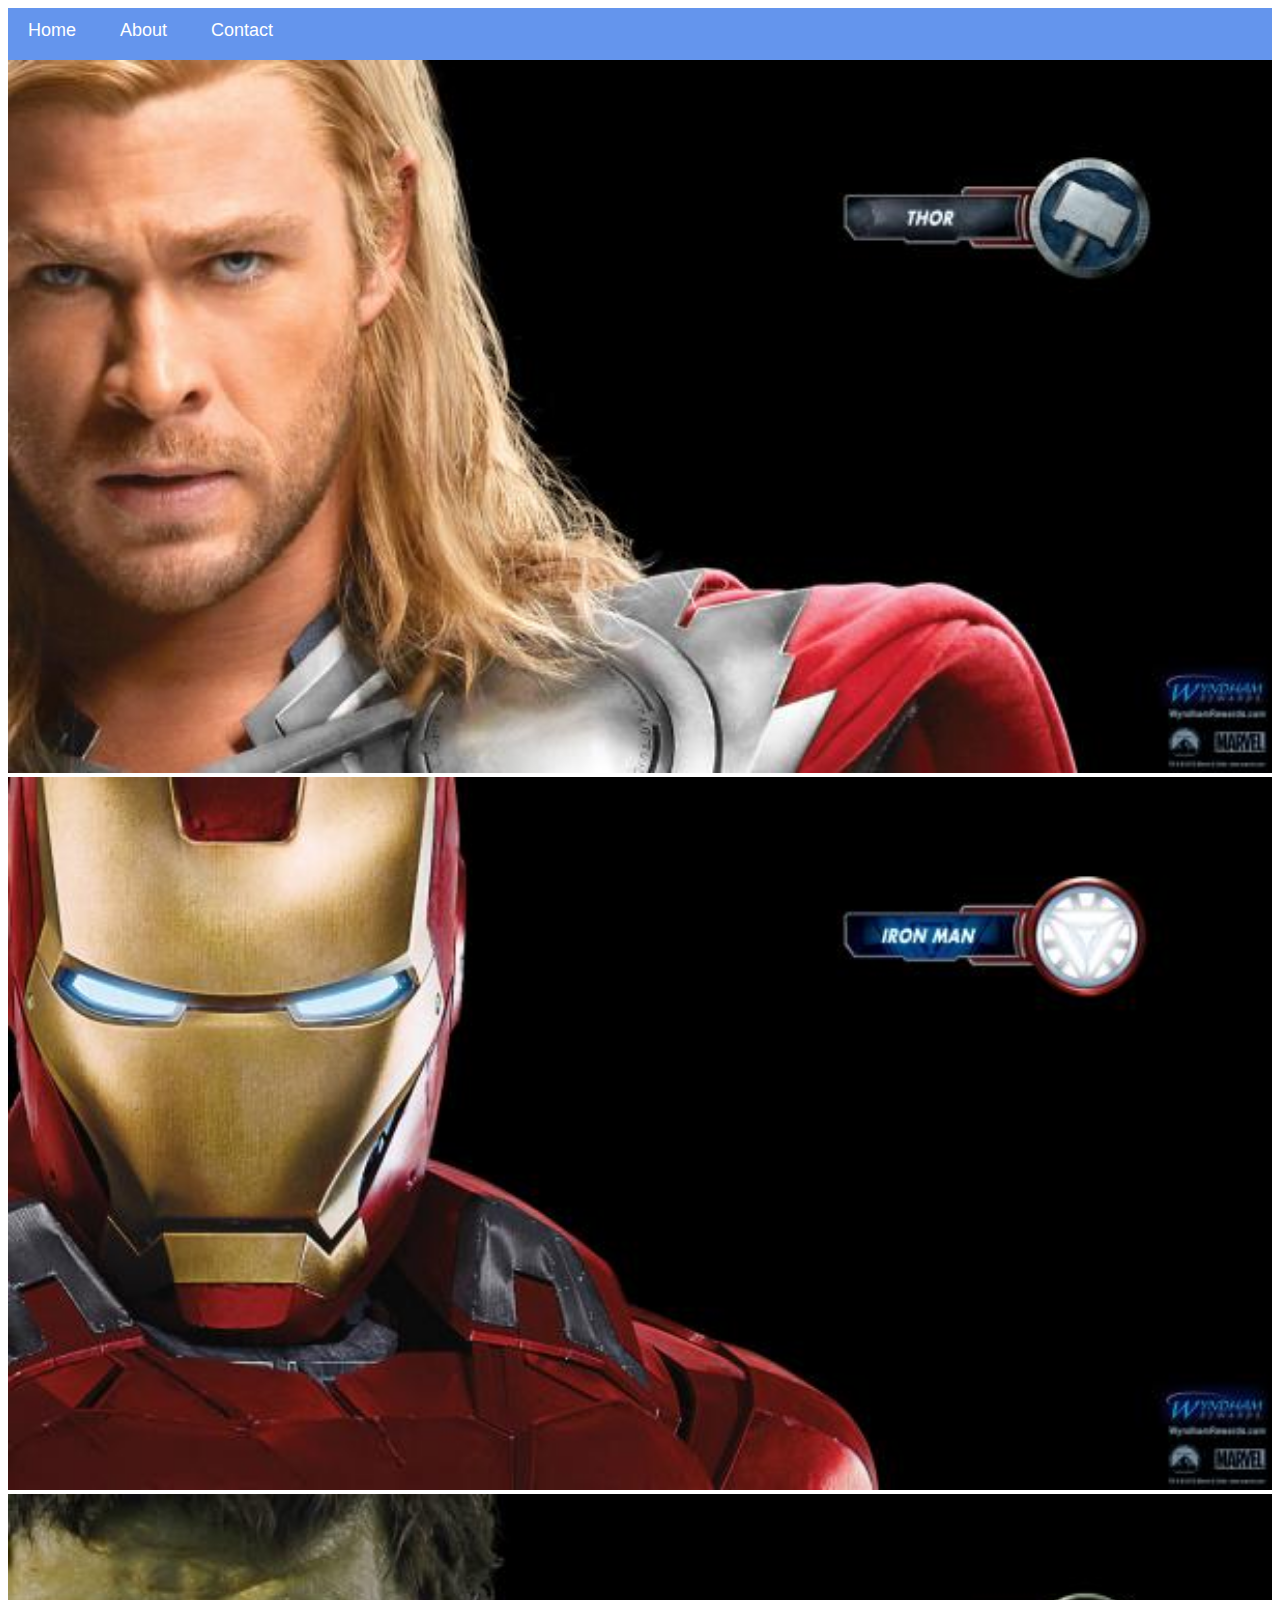
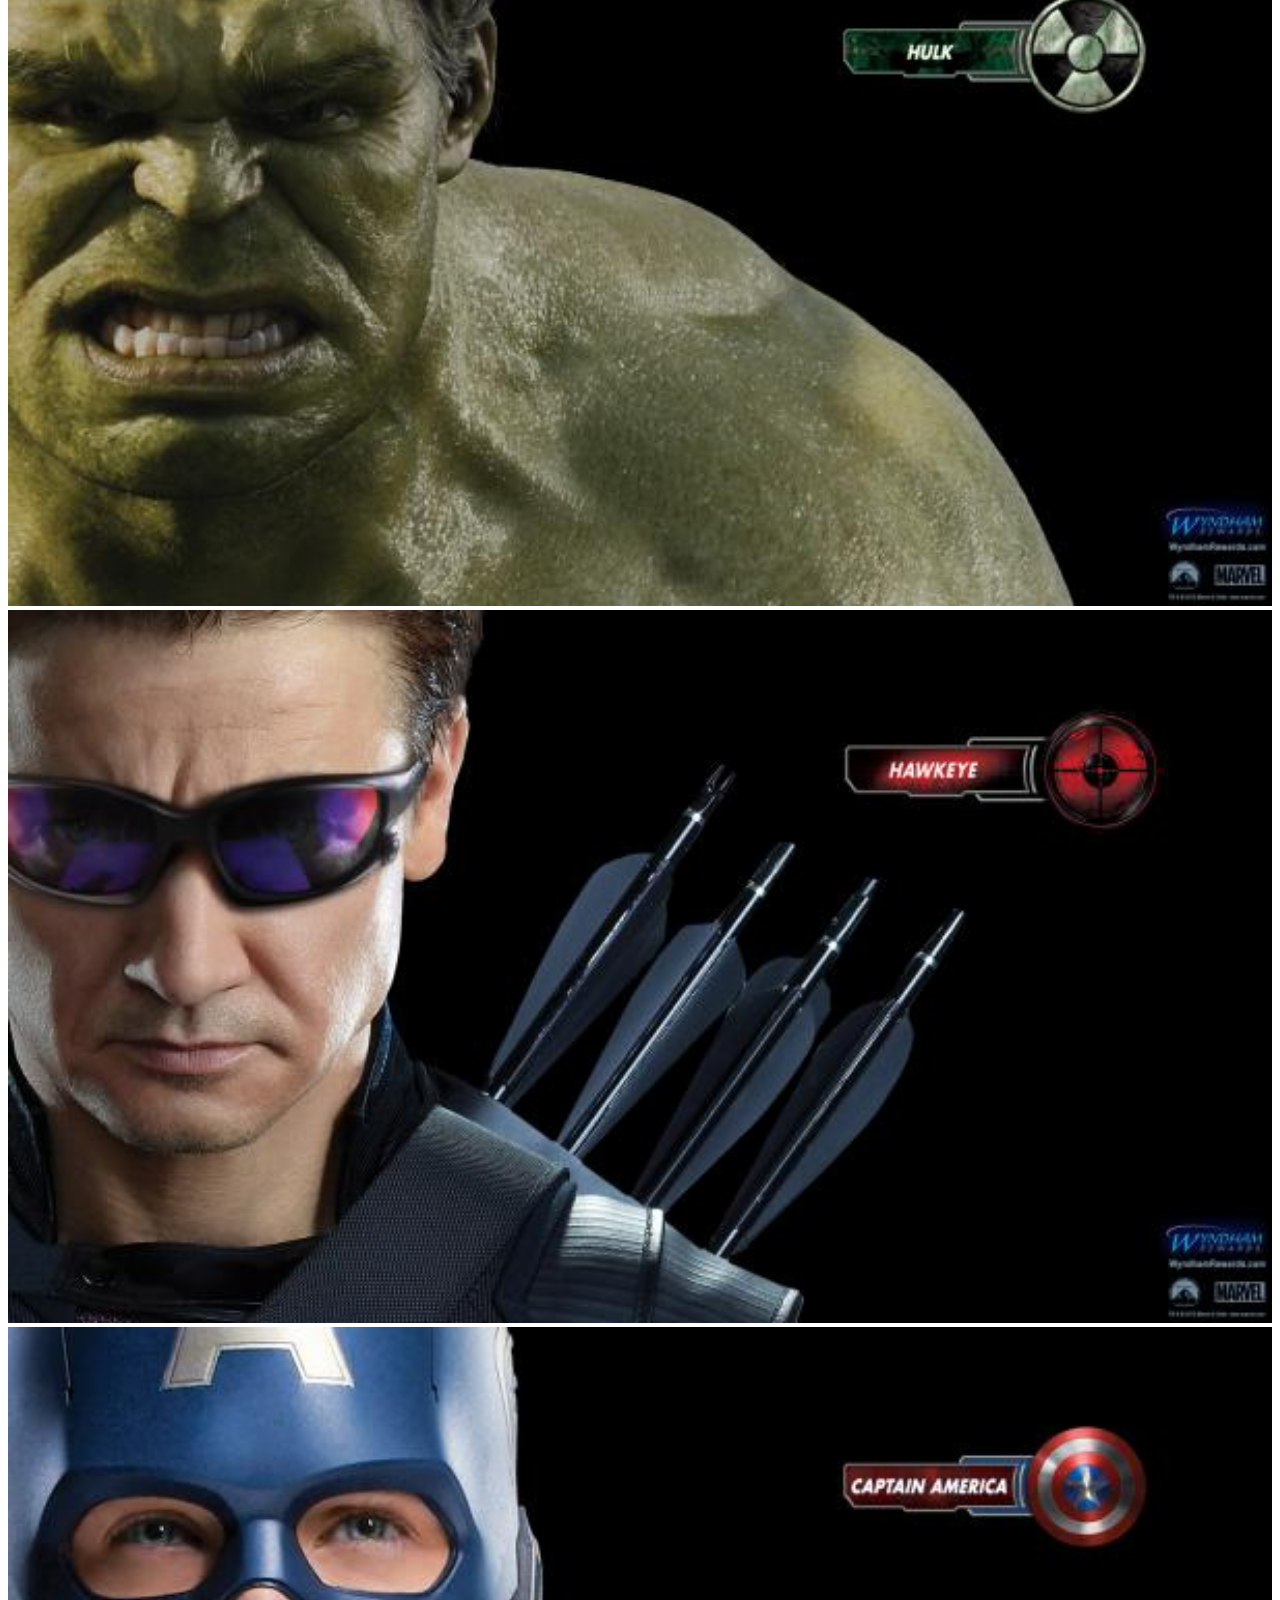
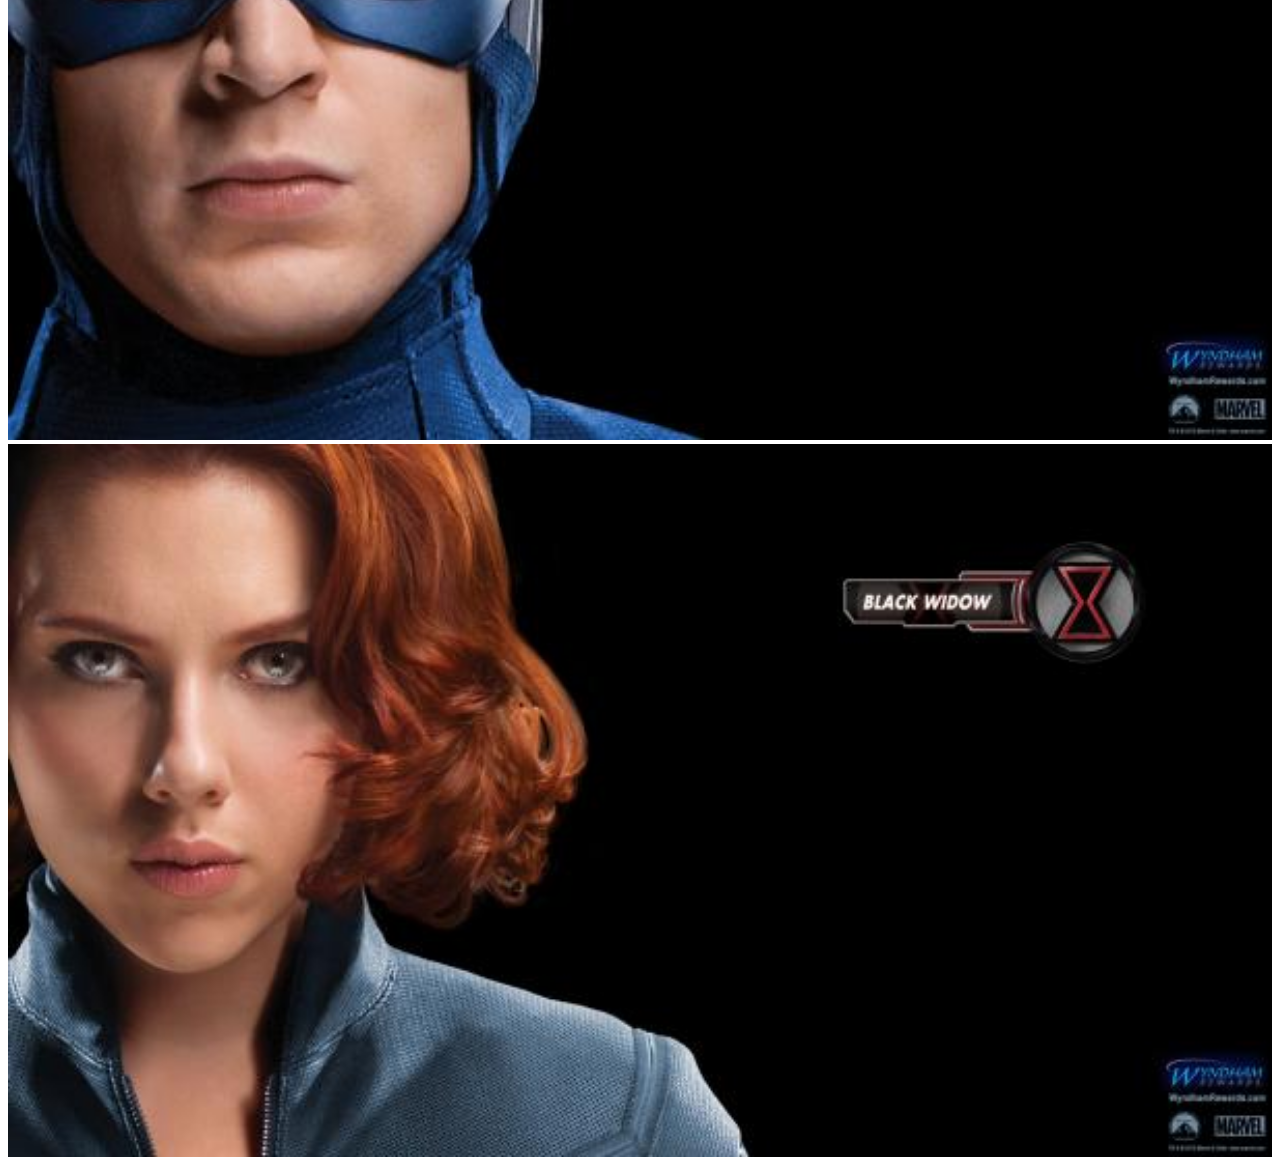
<file: index.html>
<!DOCTYPE html>
<html>
      <head>
            <link rel="stylesheet" href="style.css">
      </head>
      <body>
          <div id="menu">
           <a href="index.html">Home</a>
           <a href="about.html">About</a>
           <a href="contact.html">Contact</a>
          </div>
           <div class="gallery">
                <a href="avenger-1.html"><img src="images/avengers_01.jpg"/></a>
                <a href="avenger-2.html"><img src="images/avengers_02.jpg"/></a>
                <a href="avenger-3.html"><img src="images/avengers_03.jpg"/></a>
                <a href="avenger-4.html"><img src="images/avengers_04.jpg"/></a>
                <a href="avenger-5.html"><img src="images/avengers_05.jpg"/></a>
                <a href="avenger-6.html"><img src="images/avengers_06.jpg"/></a>
           </div>
      </body>
</html>
</file>
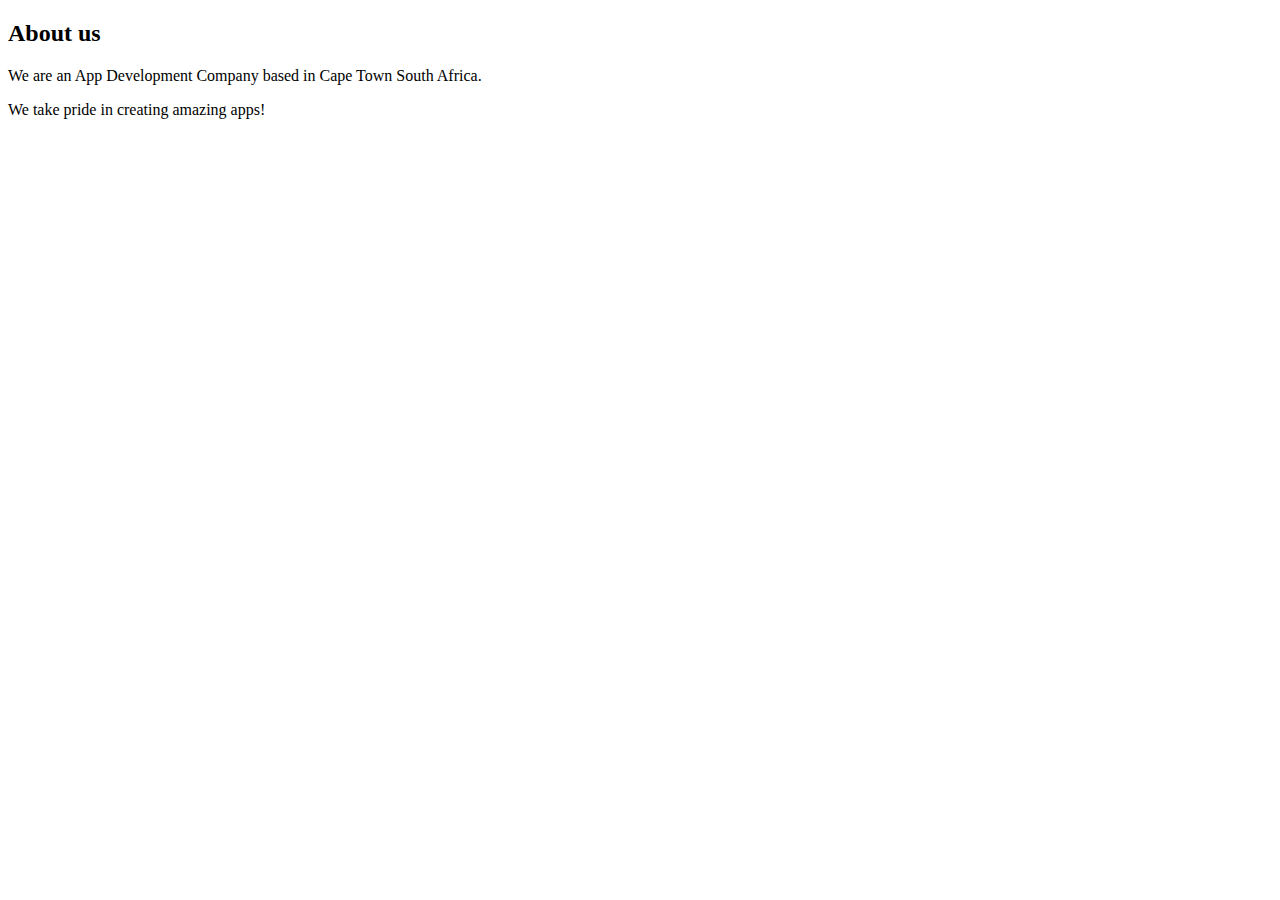
<file: about.html>
<!DOCTYPE html>
<html>
    <head>
        <link rel="stylesheet" href="style.css">
    </head>
    <body>
        <h2>About us</h2>
        <p>We are an App Development Company based in Cape Town South Africa.</p>
        <p>We take pride in creating amazing apps!</p> 
    </body>
</html>
</file>
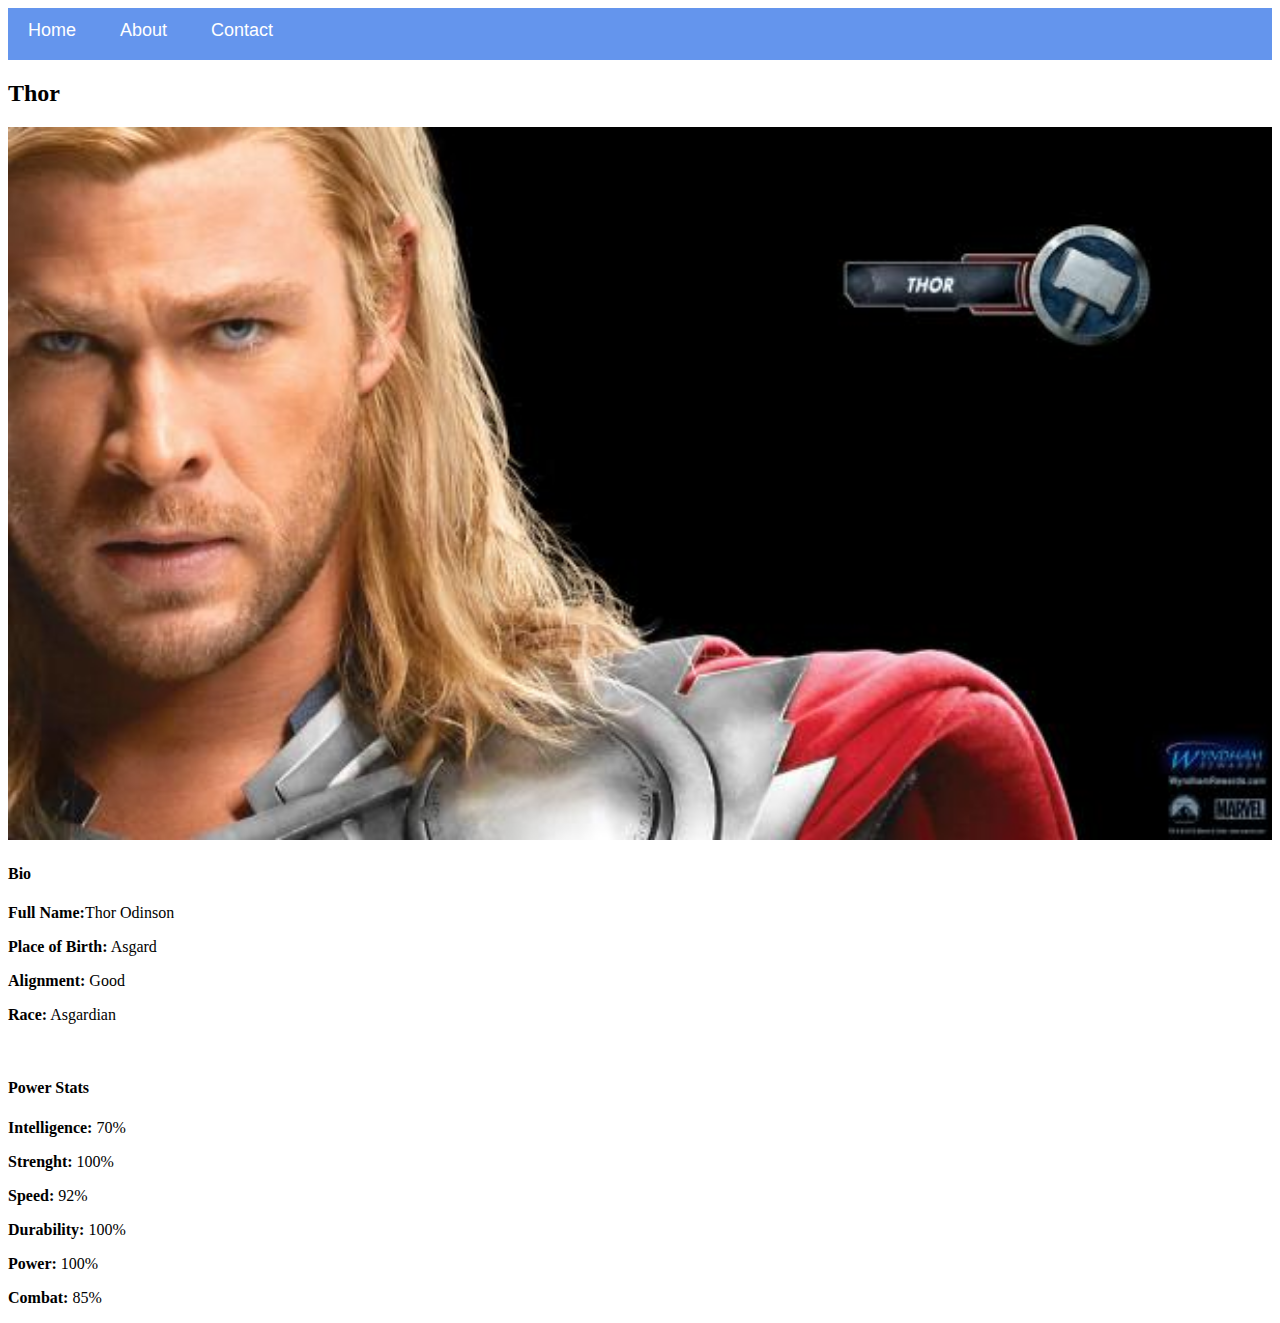
<file: avenger-1.html>
<!DOCTYPE html>
<html>
      <head> 
           <link rel="stylesheet" href="style.css"> 
       </head>
 
       <body> 
          <div id="menu">
           <a href="index.html">Home</a>
           <a href="about.html">About</a>
           <a href="contact.html">Contact</a>
          </div>
          <h2>Thor</h2>
          <div class="gallery"> 
              <img src="images/avengers_01.jpg"> 
          </div>
          <h4>Bio</h4>
           <p><b>Full Name:</b>Thor Odinson</p>
           <p><b>Place of Birth:</b> Asgard</p>
           <p><b>Alignment:</b> Good</p>
           <p><b>Race:</b> Asgardian</p>
           <br/>
           
           <h4><b>Power Stats</b></h4>
           <p><b>Intelligence:</b> 70%</p>
           <p><b>Strenght:</b> 100%</p>
           <p><b>Speed:</b> 92%</p>
           <p><b>Durability:</b> 100%</p>
           <p><b>Power:</b> 100%</p>
           <p><b>Combat:</b> 85%</p>
    </body>
</html>
</file>
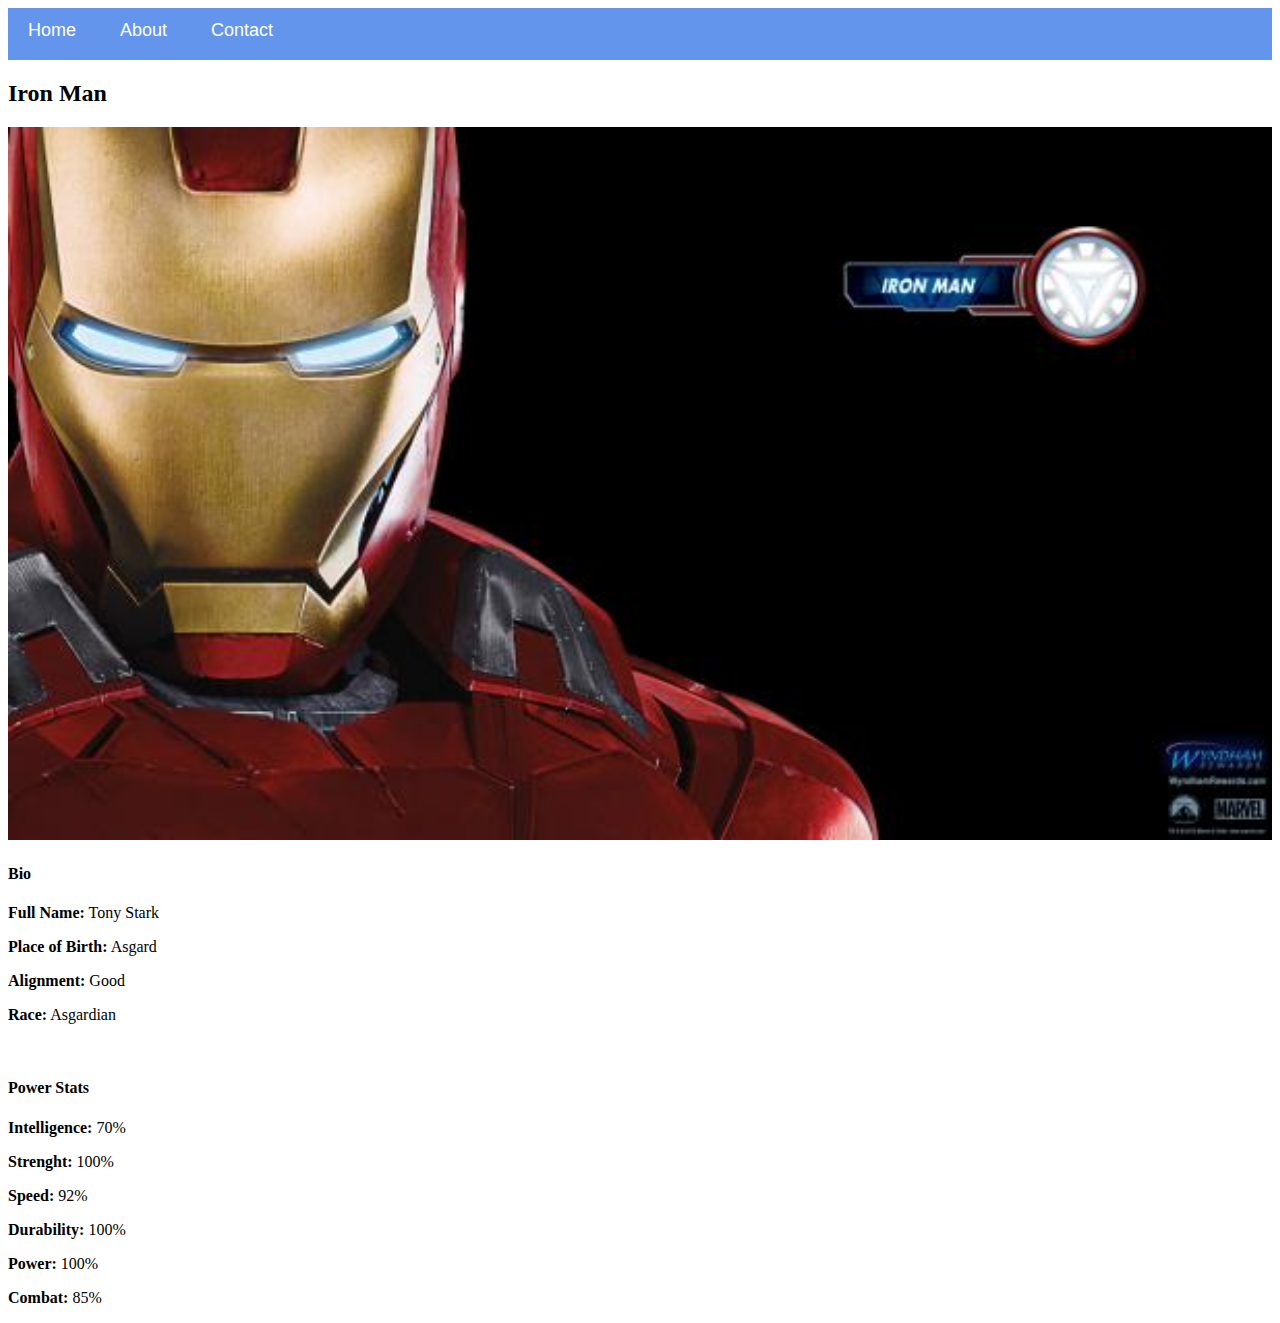
<file: avenger-2.html>
<!DOCTYPE html>
<html>
      <head> 
           <link rel="stylesheet" href="style.css"> 
       </head>
 
       <body>
          <div id="menu">
           <a href="index.html">Home</a>
           <a href="about.html">About</a>
           <a href="contact.html">Contact</a>
          </div>
          <h2>Iron Man</h2>
          <div class="gallery"> 
              <img src="images/avengers_02.jpg"> 
          </div>
          <h4>Bio</h4>
           <p><b>Full Name:</b> Tony Stark</p>
           <p><b>Place of Birth:</b> Asgard</p>
           <p><b>Alignment:</b> Good</p>
           <p><b>Race:</b> Asgardian</p>
           <br/>
           <h4><b>Power Stats</b></h4>
           <p><b>Intelligence:</b> 70%</p>
           <p><b>Strenght:</b> 100%</p>
           <p><b>Speed:</b> 92%</p>
           <p><b>Durability:</b> 100%</p>
           <p><b>Power:</b> 100%</p>
           <p><b>Combat:</b> 85%</p>
    </body>
</html>
</file>
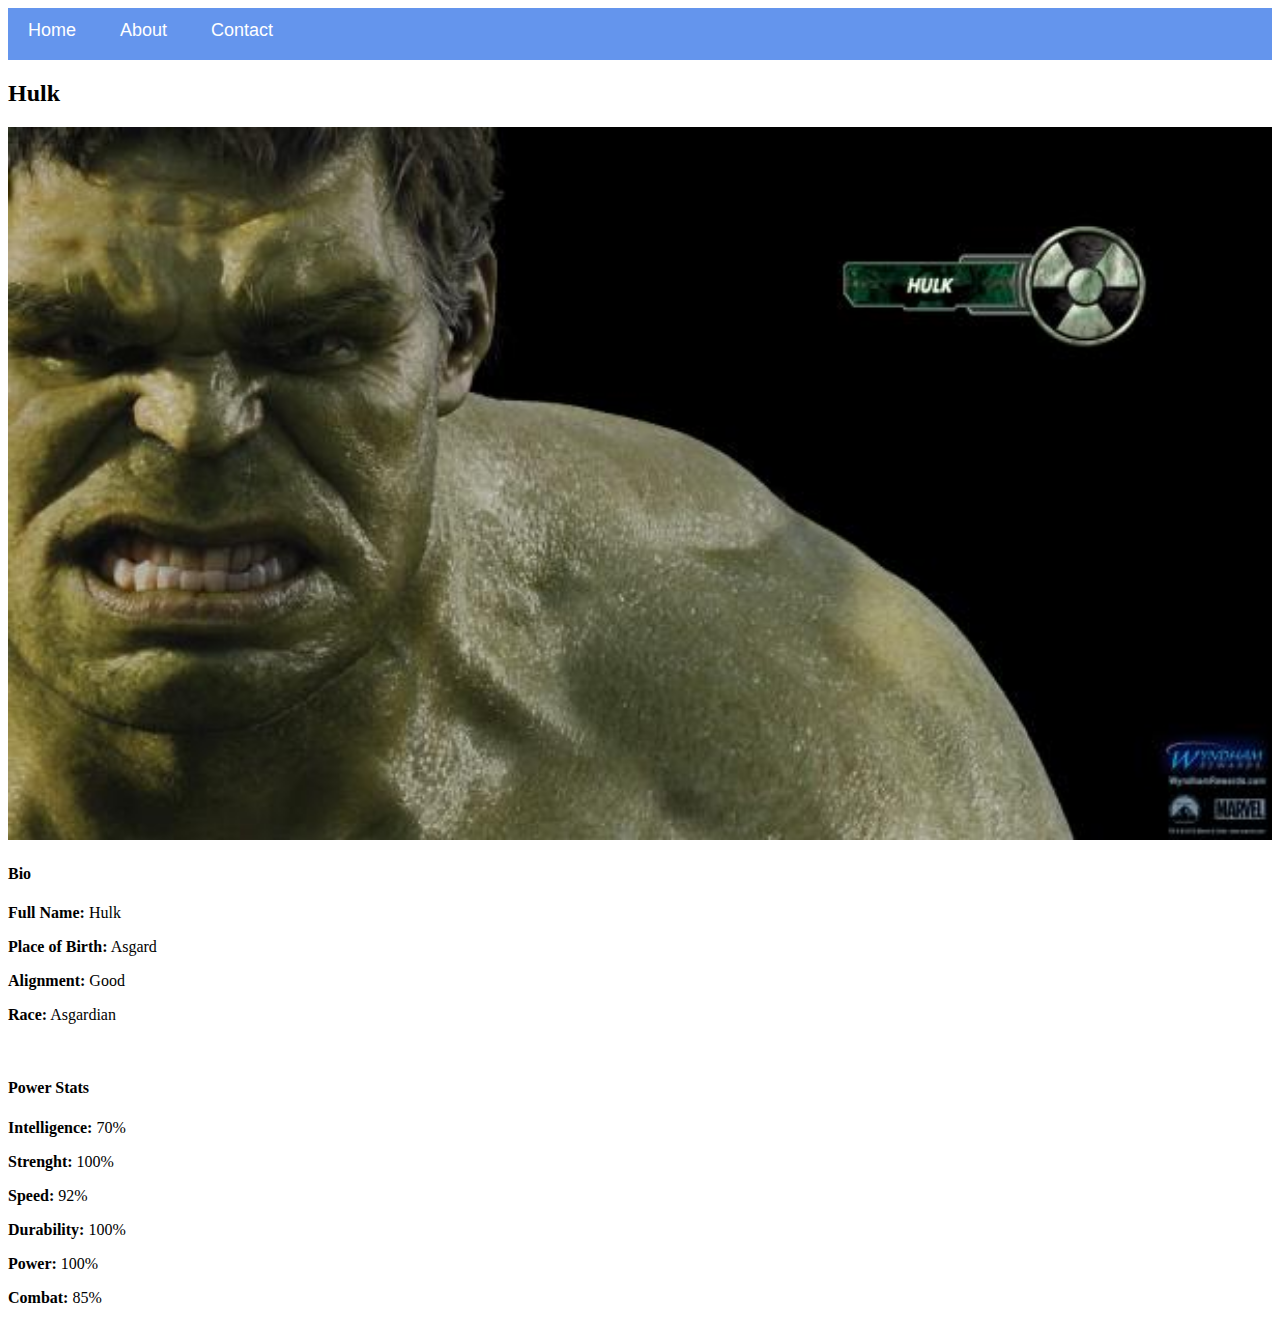
<file: avenger-3.html>
<!DOCTYPE html>
<html>
      <head> 
           <link rel="stylesheet" href="style.css"> 
       </head>
 
       <body>
          <div id="menu">
           <a href="index.html">Home</a>
           <a href="about.html">About</a>
           <a href="contact.html">Contact</a>
          </div>
          <h2>Hulk</h2>
          <div class="gallery"> 
              <img src="images/avengers_03.jpg"> 
          </div>
          <h4>Bio</h4>
           <p><b>Full Name:</b> Hulk</p>
           <p><b>Place of Birth:</b> Asgard</p>
           <p><b>Alignment:</b> Good</p>
           <p><b>Race:</b> Asgardian</p>
           <br/>
           <h4><b>Power Stats</b></h4>
           <p><b>Intelligence:</b> 70%</p>
           <p><b>Strenght:</b> 100%</p>
           <p><b>Speed:</b> 92%</p>
           <p><b>Durability:</b> 100%</p>
           <p><b>Power:</b> 100%</p>
           <p><b>Combat:</b> 85%</p>
    </body>
</html>
</file>
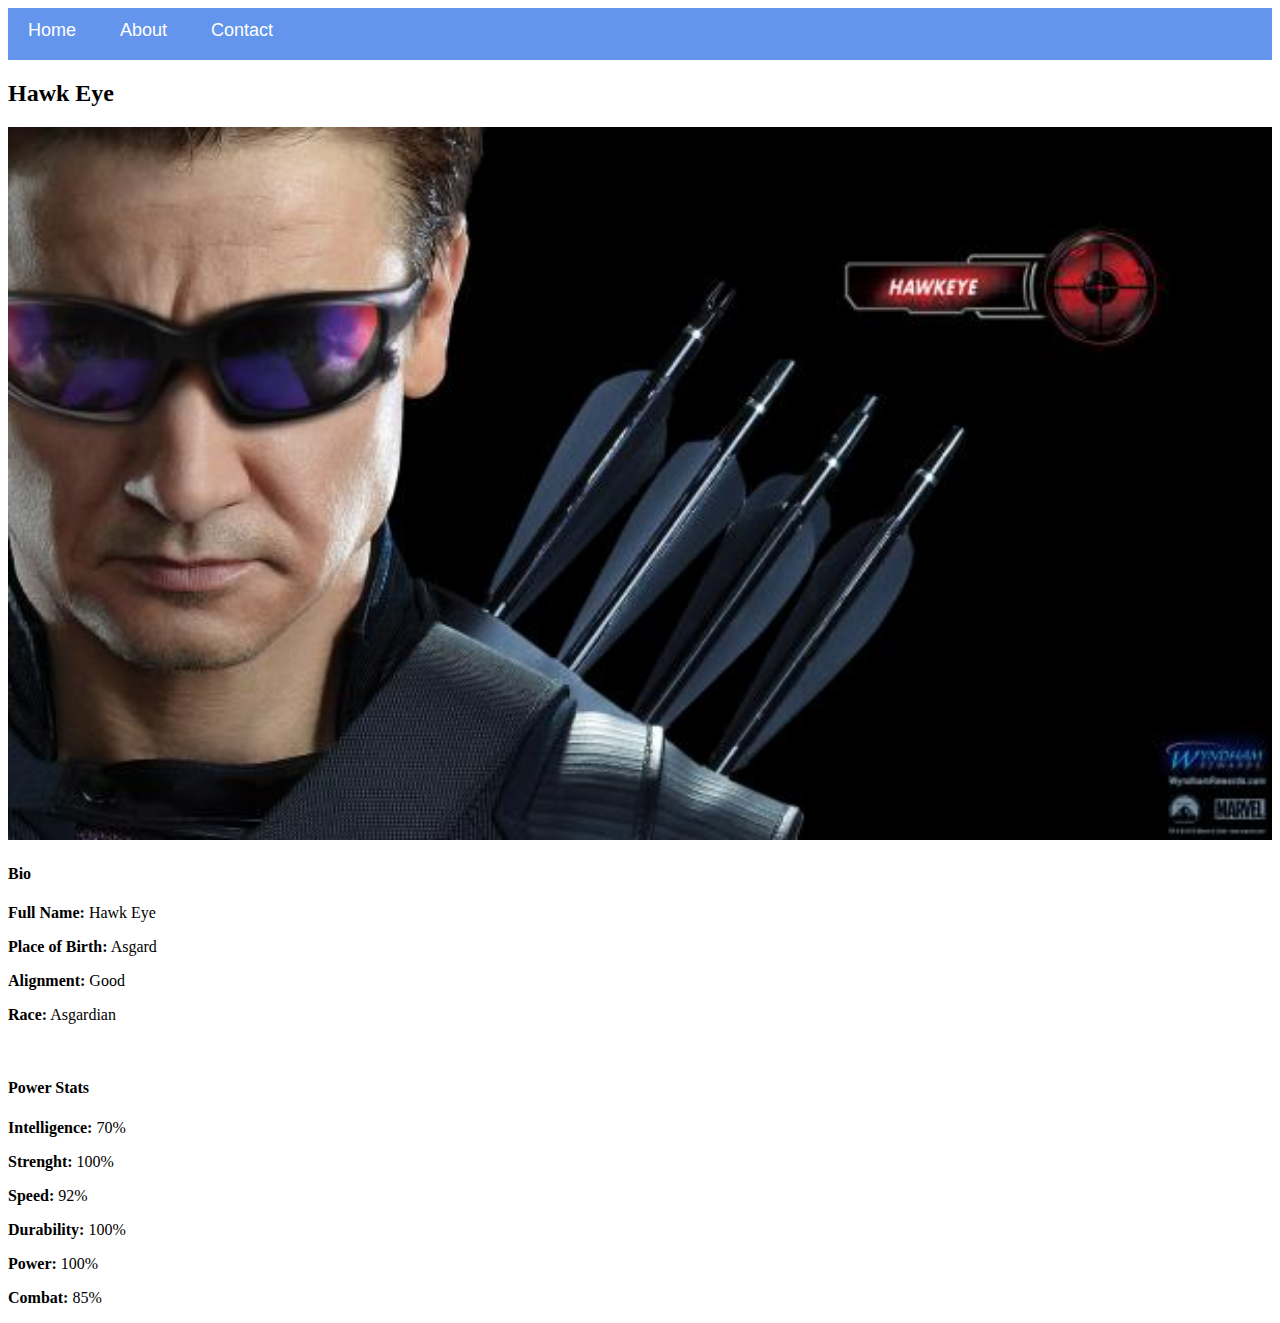
<file: avenger-4.html>
<!DOCTYPE html>
<html>
      <head> 
           <link rel="stylesheet" href="style.css"> 
       </head>
 
       <body>
          <div id="menu">
           <a href="index.html">Home</a>
           <a href="about.html">About</a>
           <a href="contact.html">Contact</a>
          </div>
          <h2>Hawk Eye</h2>
          <div class="gallery"> 
              <img src="images/avengers_04.jpg"> 
          </div>
          <h4>Bio</h4>
           <p><b>Full Name:</b> Hawk Eye</p>
           <p><b>Place of Birth:</b> Asgard</p>
           <p><b>Alignment:</b> Good</p>
           <p><b>Race:</b> Asgardian</p>
           <br/>
           <h4><b>Power Stats</b></h4>
           <p><b>Intelligence:</b> 70%</p>
           <p><b>Strenght:</b> 100%</p>
           <p><b>Speed:</b> 92%</p>
           <p><b>Durability:</b> 100%</p>
           <p><b>Power:</b> 100%</p>
           <p><b>Combat:</b> 85%</p>
    </body>
</html>
</file>
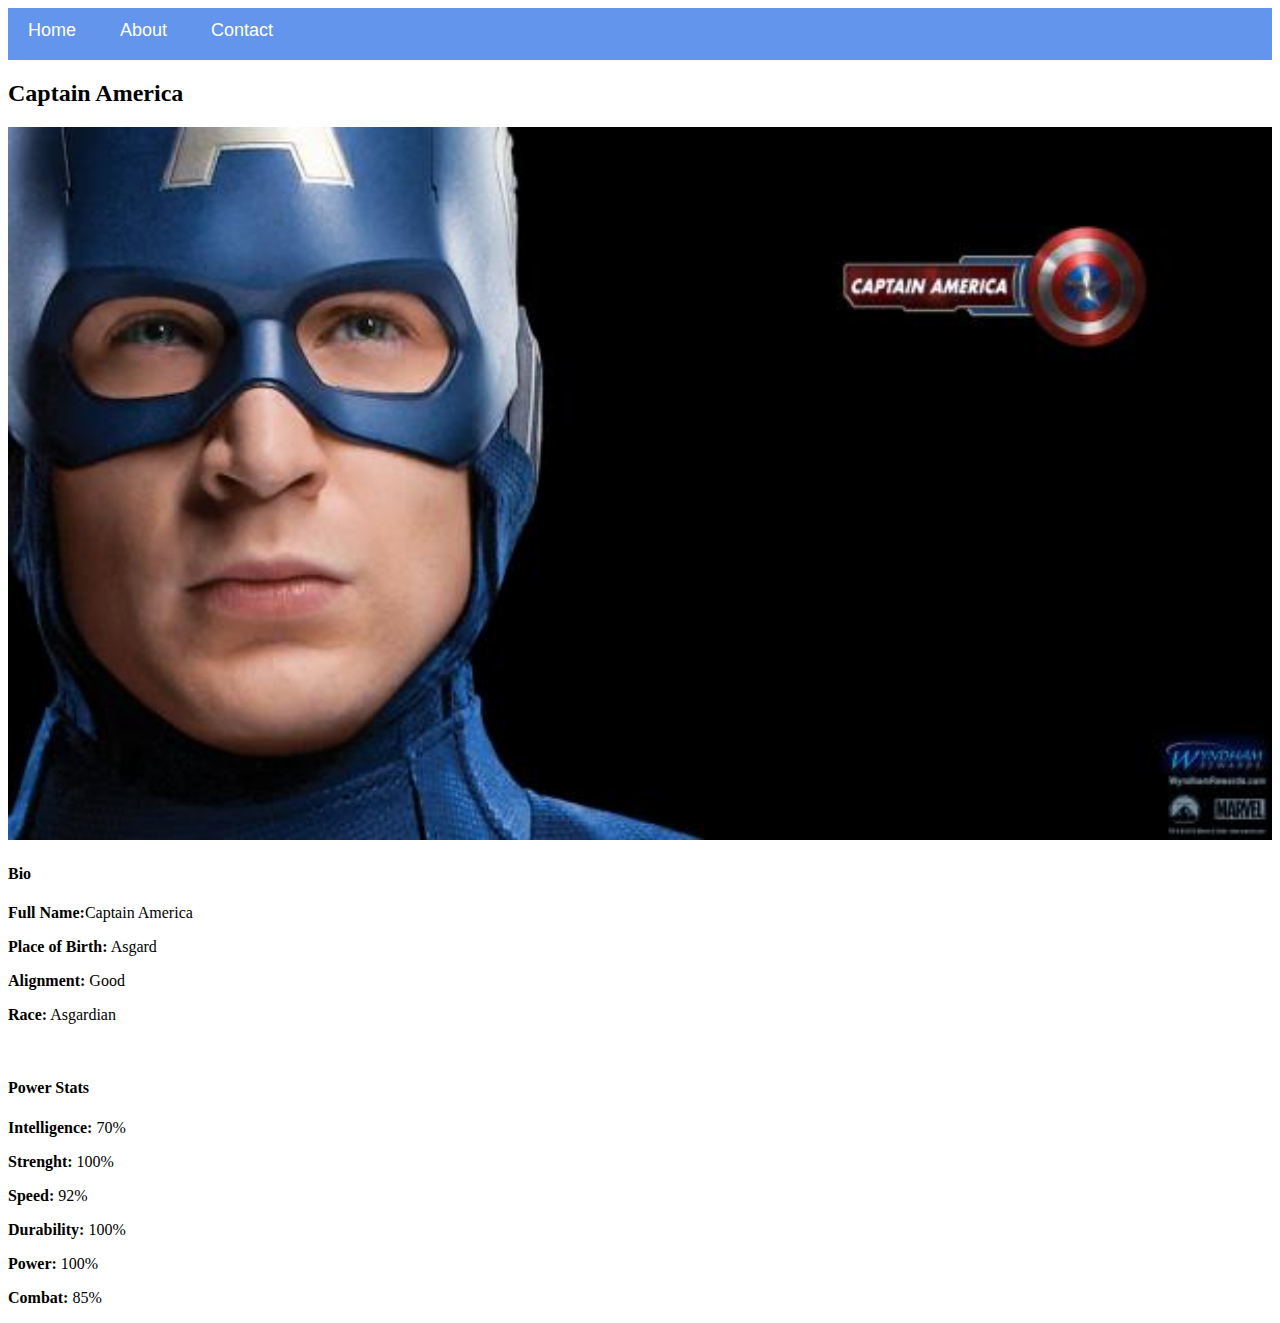
<file: avenger-5.html>
<!DOCTYPE html>
<html>
      <head> 
           <link rel="stylesheet" href="style.css"> 
       </head>
 
       <body>
          <div id="menu">
           <a href="index.html">Home</a>
           <a href="about.html">About</a>
           <a href="contact.html">Contact</a>
          </div>
          <h2>Captain America</h2>
          <div class="gallery"> 
              <img src="images/avengers_05.jpg"> 
          </div>
          <h4>Bio</h4>
           <p><b>Full Name:</b>Captain America</p>
           <p><b>Place of Birth:</b> Asgard</p>
           <p><b>Alignment:</b> Good</p>
           <p><b>Race:</b> Asgardian</p>
           <br/>
           <h4><b>Power Stats</b></h4>
           <p><b>Intelligence:</b> 70%</p>
           <p><b>Strenght:</b> 100%</p>
           <p><b>Speed:</b> 92%</p>
           <p><b>Durability:</b> 100%</p>
           <p><b>Power:</b> 100%</p>
           <p><b>Combat:</b> 85%</p>
    </body>
</html>
</file>
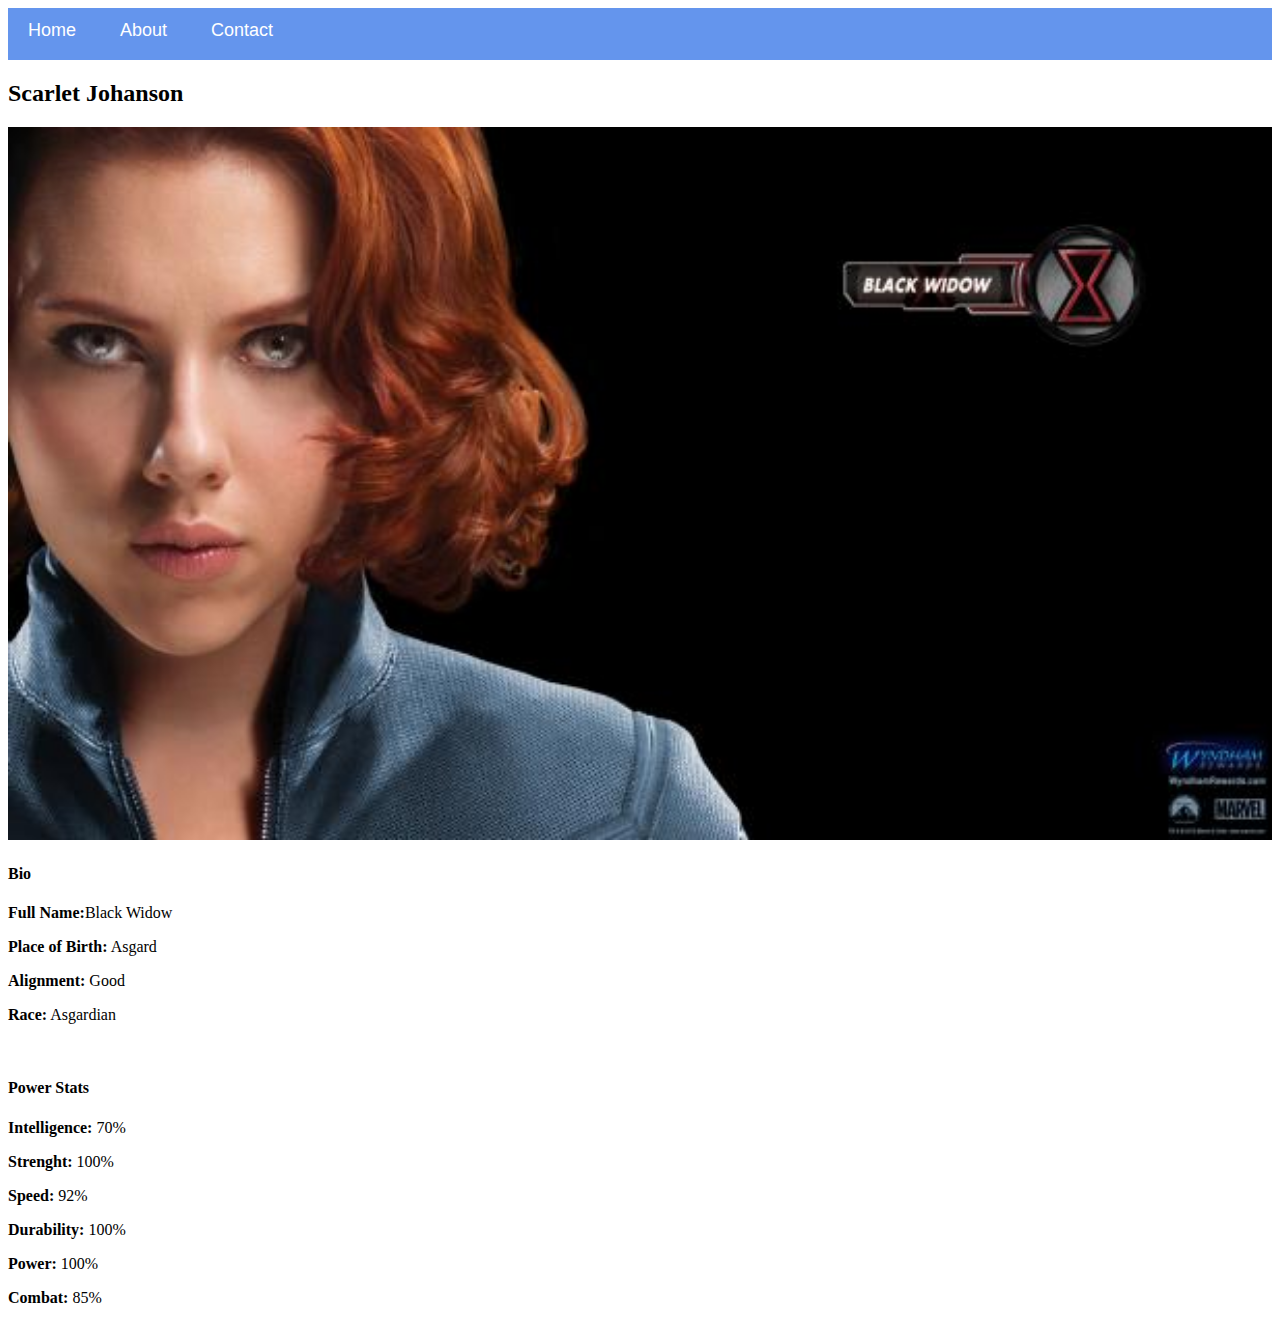
<file: avenger-6.html>
<!DOCTYPE html>
<html>
      <head> 
           <link rel="stylesheet" href="style.css"> 
       </head>
 
       <body>
          <div id="menu">
           <a href="index.html">Home</a>
           <a href="about.html">About</a>
           <a href="contact.html">Contact</a>
          </div>
          <h2>Scarlet Johanson</h2>
          <div class="gallery"> 
              <img src="images/avengers_06.jpg"> 
          </div>
          <h4>Bio</h4>
           <p><b>Full Name:</b>Black Widow</p>
           <p><b>Place of Birth:</b> Asgard</p>
           <p><b>Alignment:</b> Good</p>
           <p><b>Race:</b> Asgardian</p>
           <br/>
           <h4><b>Power Stats</b></h4>
           <p><b>Intelligence:</b> 70%</p>
           <p><b>Strenght:</b> 100%</p>
           <p><b>Speed:</b> 92%</p>
           <p><b>Durability:</b> 100%</p>
           <p><b>Power:</b> 100%</p>
           <p><b>Combat:</b> 85%</p>
    </body>
</html>
</file>
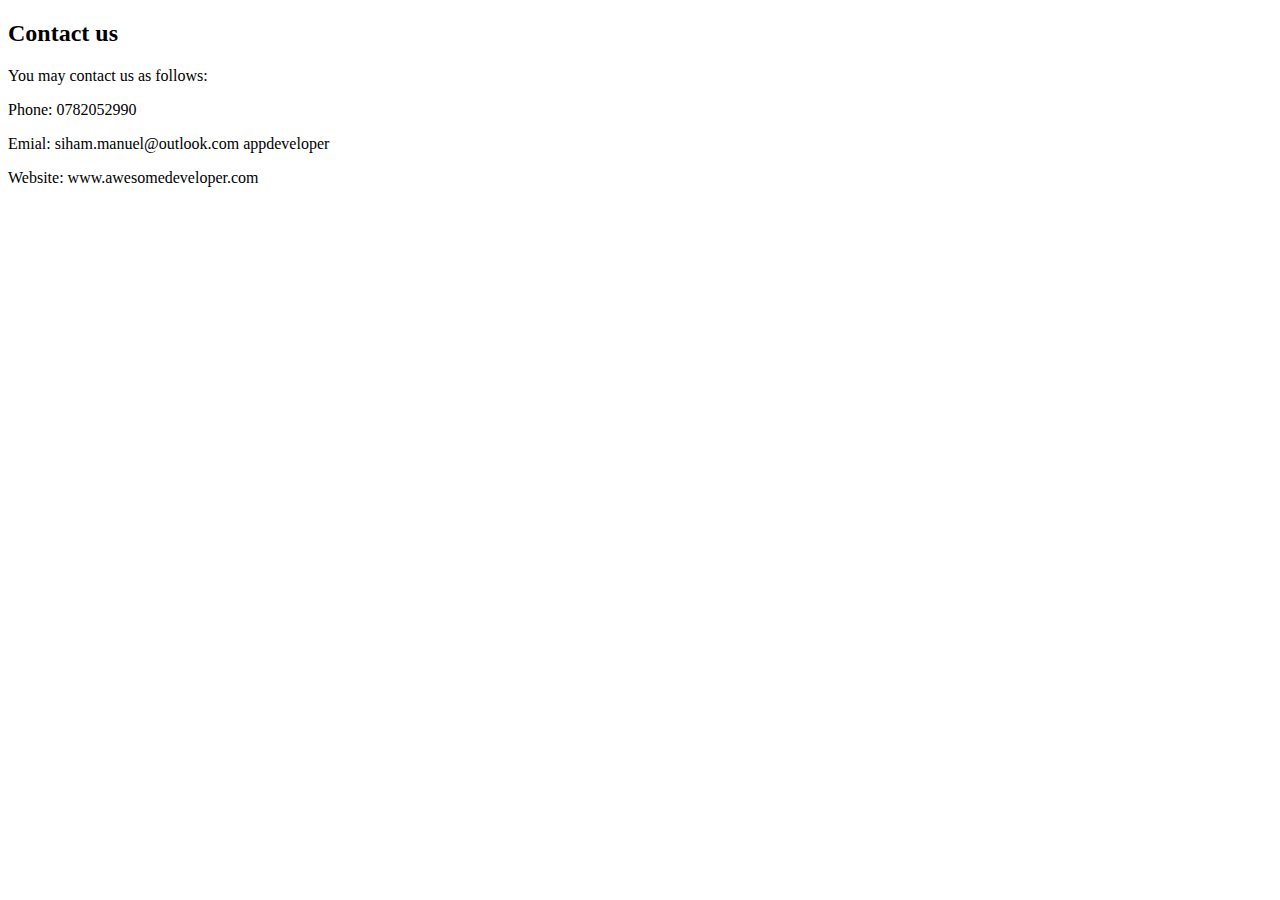
<file: contact.html>
<!DOCTYPE html>
<html>
    <head>
        <link rel="stylesheet" href="style.css">
    </head>
    <body>
        <h2>Contact us</h2>
        <p>You may contact us as follows:</p>
        <p>Phone: 0782052990</p>
        <p>Emial: siham.manuel@outlook.com appdeveloper</p>
        <p>Website: www.awesomedeveloper.com</p>
    </body>
</html>
</file>
<file: style.css>
.gallery img{
    width: 100%;
}



#menu{
      width:100%;
      height:40px;
      background-color: cornflowerblue;
      padding-top: 12px;
}

#menu a{
      color:#ffffff;
      font-family: Helvetica, sans-serif;
      font-size: 18px;
      text-decoration:none;
      font-weight: 800px;
      
      padding-left: 20px;
      padding-right: 20px;
}

#menu a:hover{
       color: #5077bd;
}
</file>
